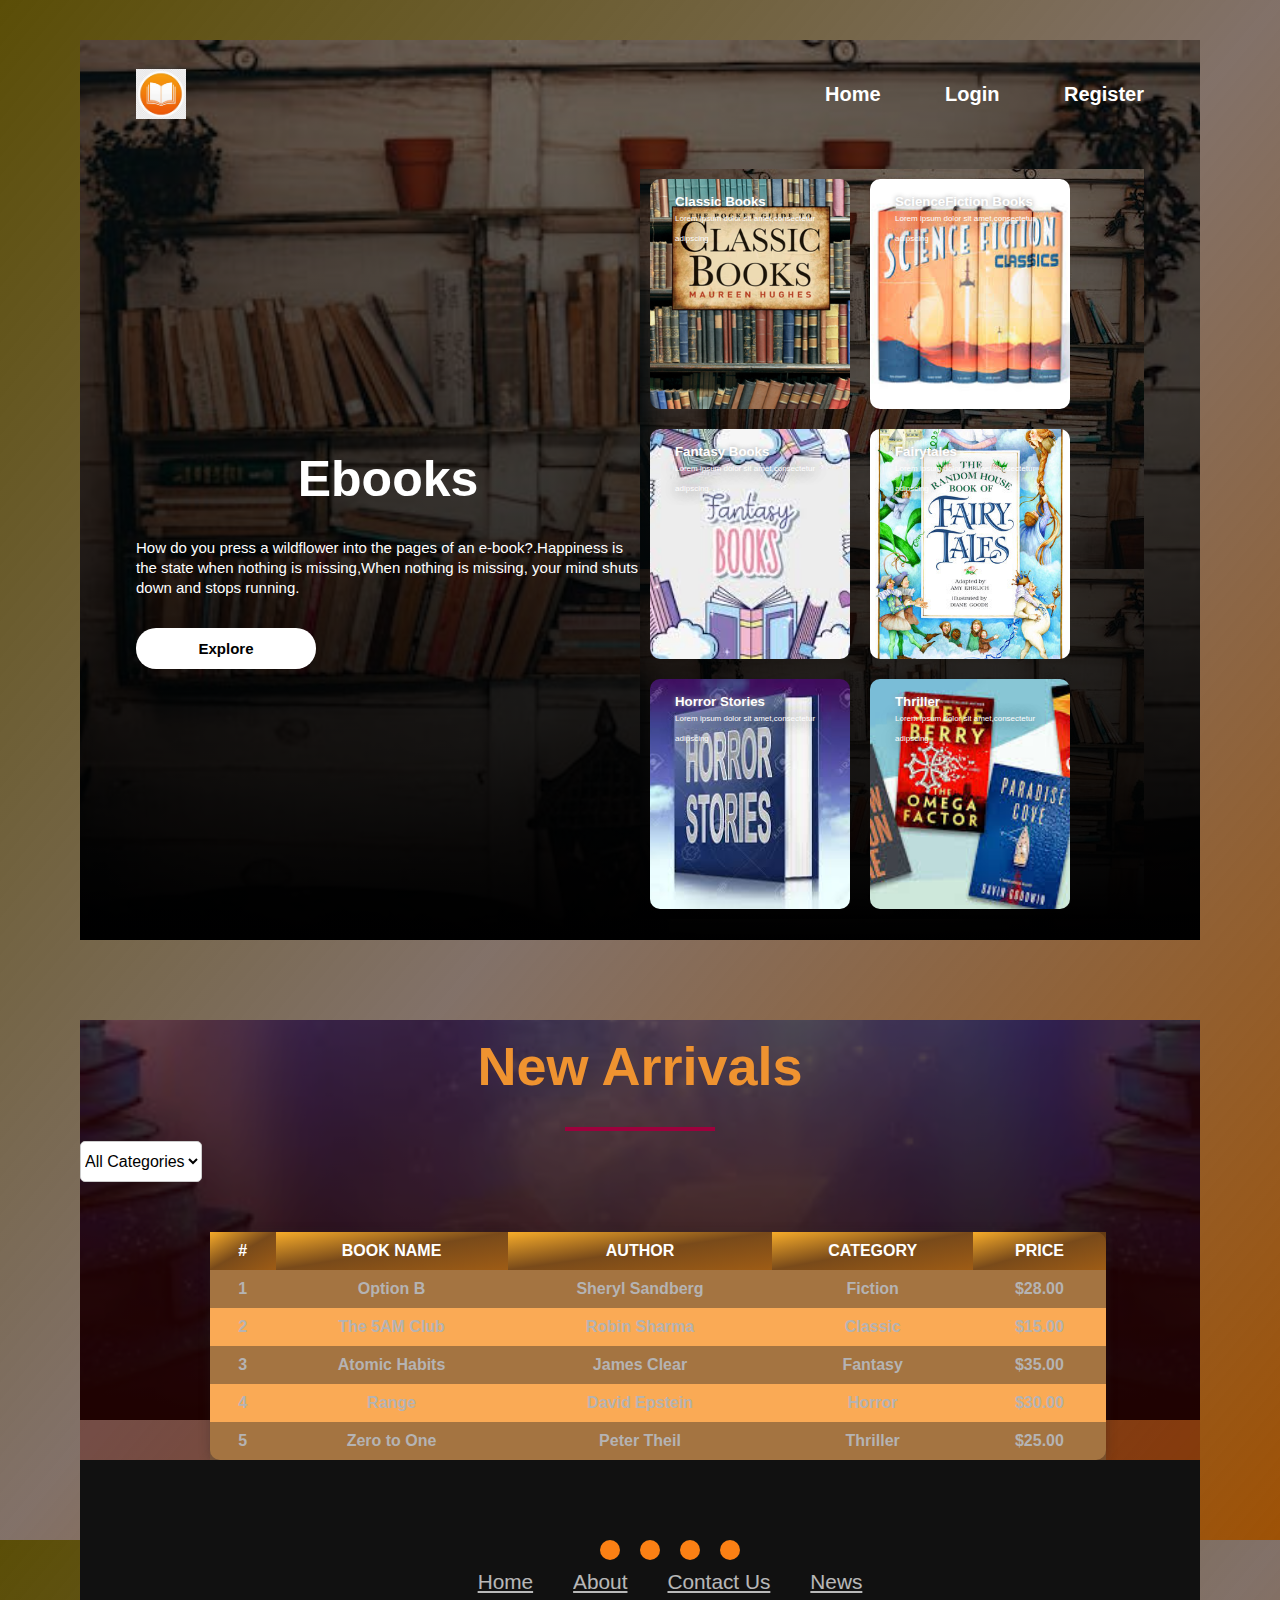
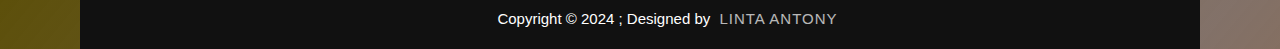
<file: index.html>
<!DOCTYPE html>
<html lang="en">
<head>
    <meta charset="UTF-8">
    <meta name="viewport" content="width=device-width, initial-scale=1.0">
    <title>Home</title>
    <link rel="stylesheet" href="/css/home.css">
    <link rel="stylesheet" href="/css/login.css">
    <link rel="stylesheet" href="/css/register1.css">

    <link href="https://fonts.googleapis.com/css2?family=Poetsen+One&display=swap" rel="stylesheet">
    <link rel="stylesheet" href="https://cdnjs.cloudflare.com/ajax/libs/font-awesome/6.5.2/css/all.min.css" integrity="sha512-SnH5WK+bZxgPHs44uWIX+LLJAJ9/2PkPKZ5QiAj6Ta86w+fsb2TkcmfRyVX3pBnMFcV7oQPJkl9QevSCWr3W6A==" crossorigin="anonymous" referrerpolicy="no-referrer" />
<style>
:root {
    --base-color: #171717;
    --secondary-color: #a1460e;
    --action-color: #cc6d3d;
    --layover-color: #d2e1f36c;
  }

*{
    margin:0;
    padding:0;
    font-family:'Roboto',sans-serif;
   
}
body{
    background:linear-gradient(to bottom right, #5b4e07, #462d20ac, #9e5206);
}

.poetsen-one-regular {
    font-family: "Poetsen One", sans-serif;
    font-weight: 400;
    font-style: normal;
  }
  .container{
    
    width: 100%;
    height: 100vh;
    background-image: linear-gradient(rgba(0,0,0,0.5),rgba(0,0,0.5)),url("images/bg1.jpeg");
    background-position: center;
    background-size:cover ;
    padding-left: 5%;
    padding-right: 5%;
    box-sizing: border-box;
  }
  .navbar{
    height: 12%;
    display: flex;
    align-items: center;
  }
  .logo{
    width: 50px;
    cursor:pointer;

  }
  nav{
    flex:1;
    text-align: right;
  }
  nav ul li{
    list-style: none;
    display:inline-block;
    margin-left:60px;

  }
  nav ul li a{
    text-decoration: none;
    color:#fff;
    font-size:20px;
    font-weight: bold;
    transition:text-shadow 0.3s ease;
  }

  a:hover {
    text-shadow: 0 0 10px white, 0 0 20px white;
  }
  .row{
    display:flex;
    height:88% ;
    align-items: center;
  }
  .col{
    flex-basis: 50%;
    
    
  }
  h1{
    color:#fff;
    font-size: 50px;
  }
  p{
    color: #fff;
    font-size: 15px;
    line-height:20px;
    text-align: left;
  }
  button{
    width:180px;
    color:#000;
    font-size: 12px;
    padding: 12px 0;
    background: #fff;
    border:0;
    border-radius: 20px;
    outline: none;
    margin-top: 30px;
}

button:hover{
background: whitesmoke;
color: #ba4303;

box-shadow: 2px 2px 5px #00000056;
transform: scale(120%);


}
.flex-container{
    display: flex;
    
    flex-wrap: wrap;
    background-image: linear-gradient(rgba(0,0,0,0.5),rgba(0,0,0.5)),url("images/bg1.jpeg");

}
.card{
    
    width:200px;
    height: 230px;
    display:inline-flexbox;
    flex-flow: row wrap;
  
    border-radius:10px;
    padding:15px 25px;
    box-sizing: border-box;
    cursor: pointer;
    margin: 10px 10px;
   
    
    background-size: cover;
    transition: transform 0.5s;
}
.card1{
    background-image: url("images/classicbooks.jpg");
    background-position: center;  
}
.card2{
    background-image: url("images/sciencefiction.jpeg");
    background-position: center;  
}
.card3{
    background-image: url("images/fantasy.jpeg");
    background-position: center;  
}
.card4{
    background-image: url("images/fairytales.jpeg");
    background-position: center;  
}
.card5{
    background-image: url("images/horror.jpeg");
    background-position: center;  
}
.card6{
    background-image: url("images/Thriller.jpeg");
    background-position: center;  
}

.card:hover{
    transform:translateY(-20px) ;
    /* transform: scale(150%); */
}
h5{
    color:#fff ;
    text-shadow: 0 0 5px #999;
}
.card p{
    text-shadow: 0 0 15px #000;
    font-size: 8px;
}
/* ----------------- */
section{
    width:100%;
    height: 400px;
    margin:80px auto;
    background-image:linear-gradient(rgba(0,0,0,0.5),rgba(0,0,0.5)), url("images/book-bg3.jpeg");
    background-position: center;
    background-size:cover ;


}
.title{
    background-color: #5b070356;
    margin-top: 50px;
}

 .title h1{
    margin-top: 50px;
    text-align: center;
    font-size:6vmin ;
    padding-top: 15px;
    color:#ef9330;

}
.line{
    width:150px;
    height:4px;
    background:#9e013d;
    margin:10px auto;
}

table{
    

    height:200px;
    width:80%;
    margin-left: 130px;
    margin-top: 30px;
    background-color: #faaa55;
    text-align: center;
    border-radius: 10px;
    border-spacing: 2;
    border-collapse: collapse;
    box-shadow: 0 2px 12px rgba(32,32,32,.3);
    

}
th{

    background:linear-gradient(to bottom right, #f7ac2a, #643607ac, #9e5c15);
    color:white;
    font-family:Verdana, Geneva, Tahoma, sans-serif;
    text-transform: uppercase;

}

th,td{
    padding:10px 15px;
}
td{
    font-weight: bold;
}
tr:nth-child(odd){
    background-color: #7a5a39ac;
}

ul {
    list-style-type: none;
    padding: 0;
  }

footer{
    background-color: #111;

}
.footerContainer{
    width:100%;
    padding:70px 30px 20px;

}
.socialIcons{
    display: flex;
    justify-content: center;
}
.socialIcons a{
    text-decoration:none ;
    padding:10px;
    background-color: rgb(251, 128, 20);
    margin: 10px;
    border-radius: 50%;
}
.socialIcons a i{
    font: size 3em;
    color:black;
    opacity:0.9;
}
.socialIcons a :hover{
    background-color: white;
    transition: 0.5s;
}
.socialIcons a:hover{
    background-color: white;
    transition: 0.5s;
}
.footerNav ul{
   display: flex;
   justify-content: center;
   text-decoration: none;
   list-style: none;
}
.footerNav ul li a{
    color: white;
    margin:20px;
    
    list-style: none;
    font-size: 1.3em;
    opacity:0.7;
    transition:0.5s;
}
.footerNav ul li a:hover{
    opacity:1;
}
.footerBottom{
    color:white;
    text-align: center;
    margin-top: 15px;
}
.designer{
    opacity:0.7;
    text-transform: uppercase;
    letter-spacing: 1px;
    font-weight: 400;
    margin:0px 5px;
}


</style>




</head>
<body>
    <div class="container">
        
        <div class="navbar">
            <img src="images/booklogo.jpeg" class="logo" alt="book">
            <nav>
            <ul>
                <li><a href="pages/home.html">Home</a></li>
                <li><a href="pages/login.html">Login</a></li>
                <li><a href="pages/register1.html">Register</a></li>
            </ul>
        </nav>
        </div>

        <div class="row">
            <div class="col">
                <h1>Ebooks</h1>
                <p>
                    How do you press a wildflower into the pages of an e-book?.Happiness is the state when
                    nothing is missing,When nothing is missing, your mind shuts down and stops running.
                </p>
                <button type="button" style="font-size:15px;font-weight:bold;">Explore</button>
            </div>

            <div class="col">
              <div class="flex-container">
                <div class="card card1">
                    <h5>Classic Books</h5>
                    <p>Lorem ipsum dolor sit amet,consectetur adipscing</p>
                </div>

                <div class="card card2">
                    <h5>ScienceFiction Books</h5>
                    <p>Lorem ipsum dolor sit amet,consectetur adipscing</p>
                </div>

                <div class="card card3">
                    <h5>Fantasy Books</h5>
                    <p>Lorem ipsum dolor sit amet,consectetur adipscing</p>
                </div>

                <div class="card card4">
                    <h5>Fairytales</h5>
                    <p>Lorem ipsum dolor sit amet,consectetur adipscing</p>
                </div>

                <div class="card card5">
                    <h5>Horror Stories</h5>
                    <p>Lorem ipsum dolor sit amet,consectetur adipscing</p>
                </div>

                <div class="card card6">
                    <h5>Thriller</h5>
                    <p>Lorem ipsum dolor sit amet,consectetur adipscing</p>
                </div>

            </div>
            </div>


            </div>
    </div>

    <section>
        <div class="title">
            <h1> New Arrivals</h1>
            <div class="line"></div>
            <!--  -->
           
            <select id="categorySelect">
                <option value="all">All Categories</option>
                <option value="Fiction">Fiction</option>
                <option value="Classic">Classic</option>
                <option value="Fantasy">Fantasy</option>
                <option value="Horror">Horror</option>
              </select>
              
              <table id="dataTable">
                <thead>
                  <tr>
                    <th>#</th>
                    <th>Book Name</th>
                    <th>Author</th>
                    <th>Category</th>
                    <th>Price</th>
                  </tr>
                </thead>
                <tbody>
                  <tr class="Fiction">
                    <td>1</td>
                    <td>Option B</td>
                    <td>Sheryl Sandberg</td>
                    <td>Fiction</td>
                    <td>$28.00</td>
                  </tr>
                  <tr class="Classic">
                    <td>2</td>
                    <td>The 5AM Club</td>
                    <td>Robin Sharma</td>
                    <td>Classic</td>
                    <td>$15.00</td>
                  </tr>
                  <tr class="Fantasy">
                    <td>3</td>
                    <td>Atomic Habits</td>
                    <td>James Clear</td>
                    <td>Fantasy</td>
                    <td>$35.00</td>
                  </tr>
                  <tr class="Horror">
                    <td>4</td>
                    <td>Range</td>
                    <td>David Epstein</td>
                    <td>Horror</td>
                    <td>$30.00</td>
                  </tr>
                  <tr class="Thriller">
                    <td>5</td>
                    <td>Zero to One</td>
                    <td>Peter Theil</td>
                    <td>Thriller</td>
                    <td>$25.00</td>
                  </tr>
                </tbody>
              </table>
              <script>
              
                // JavaScript code
document
  .getElementById("categorySelect")
  .addEventListener("change", function () {
    const category = this.value;
    const table = document.getElementById("dataTable");
    const tableBody = table.querySelector("tbody");
    const tableRows = Array.from(tableBody.querySelectorAll("tr"));

    tableRows.forEach((row) => {
      if (row.classList.contains(category) || category === "all") {
        row.style.display = "table-row";
      } else {
        row.style.display = "none";
      }
    });

    // Adjust table height
    const visibleRows = tableBody.querySelectorAll(
      'tr[style="display: table-row;"]'
    );
    let totalHeight = 0;
    visibleRows.forEach((row) => {
      totalHeight += row.clientHeight;
    });
    table.style.height = totalHeight + "px";
  });

              </script>
          
        </div>


        <footer>
            <div class="footerContainer">
   
               <div class="socialIcons">
                   <a href=""><i class="fa-brands fa-facebook"></i></a>
                   <a href=""><i class="fa-brands fa-instagram"></i></a>
                   <a href=""><i class="fa-brands fa-twitter"></i></a>
                   <a href=""><i class="fa-brands fa-youtube"></i></a>
               </div>
               <div class="footerNav">
                   <ul>
                       <li><a href="">Home</a></li>
                       <li><a href="">About</a></li>
                       <li><a href="">Contact Us</a></li>
                       <li><a href="">News</a></li>
   
                   </ul>
                   <div class="footerBottom">
                       <p style="text-align: center;"> Copyright &copy; 2024 ;  Designed by <span class="designer">Linta Antony</span></p>
                   </div>
               </div>
              
            </div>
           </footer>
         </section>
         
       
</body>
</html>
</file>
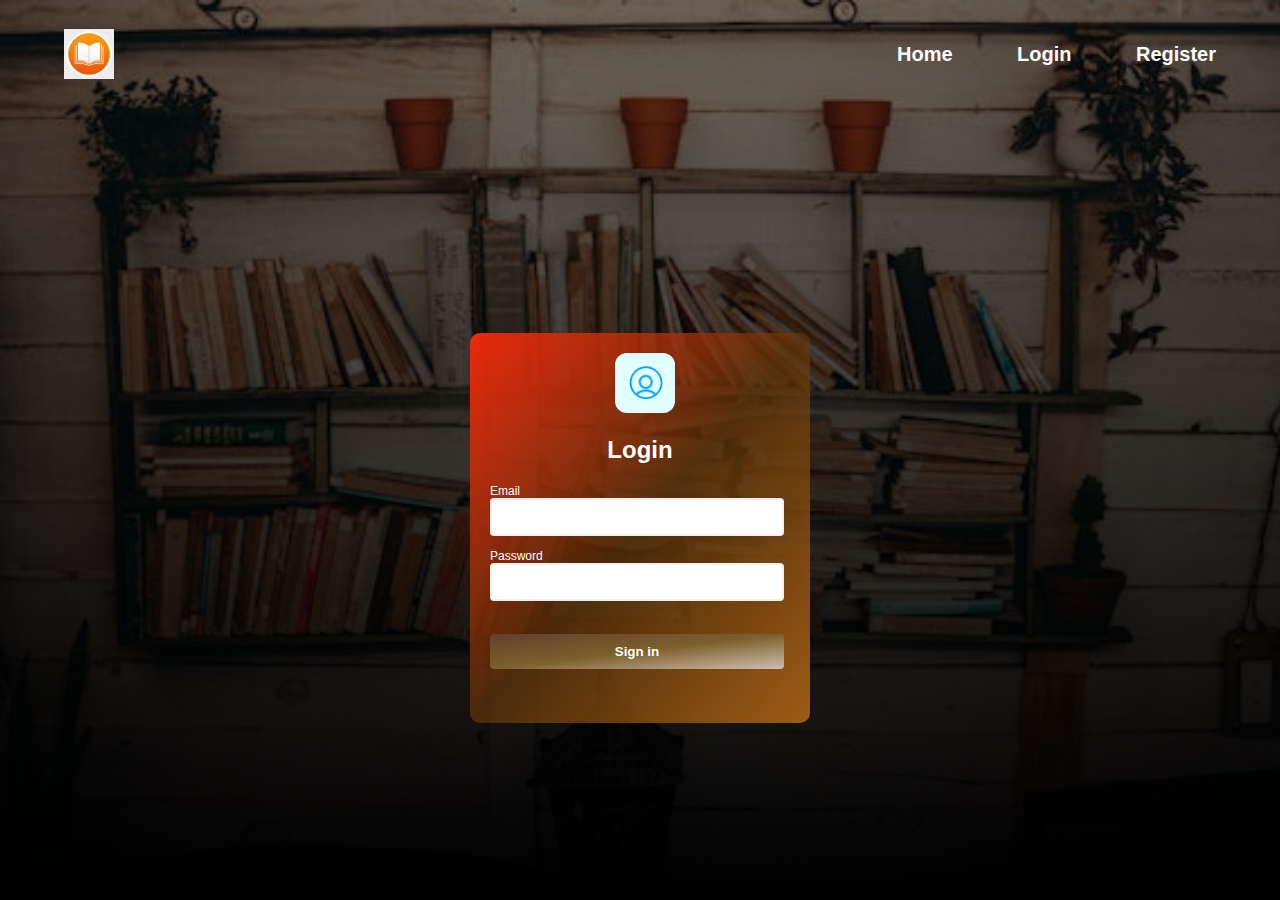
<file: pages/login.html>
<!DOCTYPE html>
<html lang="en">
<head>
    <meta charset="UTF-8">
    <meta name="viewport" content="width=device-width, initial-scale=1.0">
    <title>Login</title>
    <link rel="stylesheet" href="../css/login.css"/>
    <link href="https://fonts.googleapis.com/css2?family=Poetsen+One&display=swap" rel="stylesheet">
</head>
<body>
    <div class="container">
        <div class="navbar">
            <img src="../images/booklogo.jpeg" class="logo" alt="book1">
            <nav>
            <ul>
                <li><a href="../pages/home.html">Home</a></li>
                <li><a href="../pages/login.html">Login</a></li>
                <li><a href="../pages/register1.html">Register</a></li>
            </ul>
        </nav>
        </div>

        <div class="container2">
            
            <form id="form" action="./home.html">
                <!-- <img src="/images/user.webp"> -->
                <img src="../images/user3.webp" alt="book2">
                <h1>Login</h1>
        
                <div class="input-control">
                  <label for="email">Email</label>
                  <input id="email" name="email" type="text" />
                  <div class="error"></div>
                </div>
                <div class="input-control">
                  <label for="password">Password</label>
                  <input id="password" name="password" type="password" />
                  <div class="error"></div>
                </div>
                <button id="sub" type="submit">Sign in</button>
              </form>
            </div>
        
            
            <script type="module" src="../js/loginvalidation.js"></script>








        </div>









    </div>
</body>
</html>
</file>
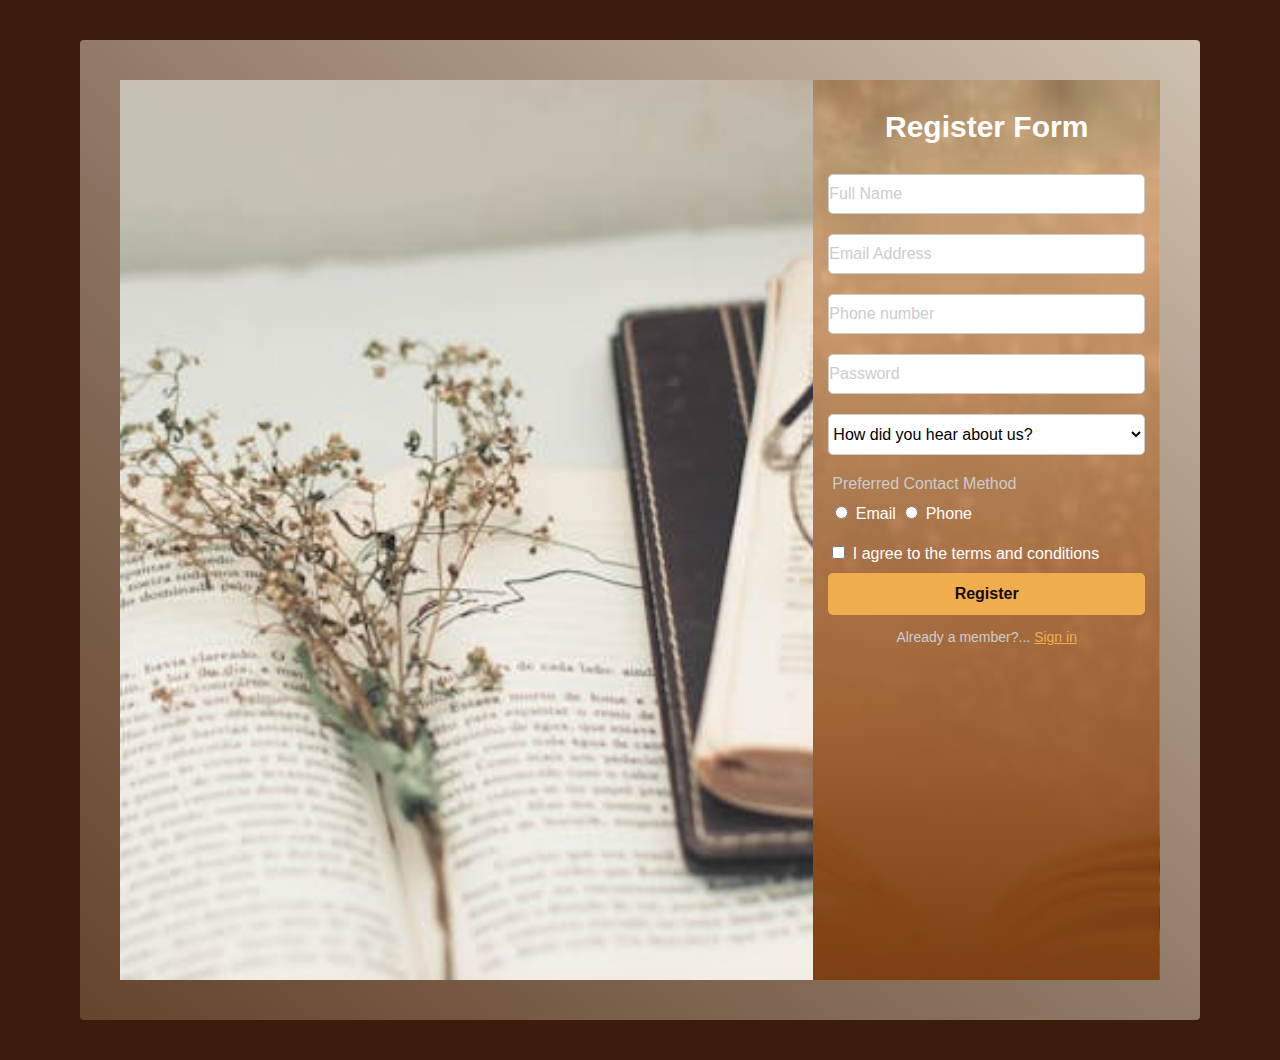
<file: pages/register1.html>
<!DOCTYPE html>
<html lang="en">
<head>
    <meta charset="UTF-8">
    <meta name="viewport" content="width=device-width, initial-scale=1.0">
    <title>Register Form</title>
    <link rel="stylesheet" href="../css/register1.css"/>
</head>
<body>
    <div class="container-main">

        <section class="box">
            <div class="box1">
            </div>

            <div class="box2">
                <div class="form-section">
                    <h1 style="font-size:  30px;font-family: Arial, Helvetica, sans-serif;font-weight: bold;">Register Form</h1>
                    <form>
                      <input
                        type="text"
                        id="name"
                        name="name"
                        placeholder="Full Name"
                        minlength="3"
                        maxlength="50"
                        required
                      />
                      <input
                        type="email"
                        id="email"
                        name="email"
                        placeholder="Email Address"
                        pattern="^[a-zA-Z0-9._%+-]+@[a-zA-Z0-9.-]+\.[a-zA-Z]{2,}$"
                        required
                      />
                      <input
                        type="tel"
                        id="tel"
                        name="tel"
                        placeholder="Phone number"
                        pattern="^\d{10}$"
                        required
                      />
                      <input
                        type="text"
                        id="password"
                        name="password"
                        placeholder="Password"
                        pattern="^(?=.*[a-z])(?=.*[A-Z])(?=.*\d)[a-zA-Z\d]{8,}$"
                        required
                      />
            
                      <select id="refer" name="refer" required>
                        <option value="" disabled selected>
                          How did you hear about us?
                        </option>
                        <option value="facebook">Facebook</option>
                        <option value="linkedin">LinkedIn</option>
                        <option value="google">Google</option>
                      </select>
                      <fieldset class="dining-space">
                        <legend>Preferred Contact Method</legend>
                        <label>
                          <input type="radio" name="contact" value="email" required />
                          Email
                        </label>
                        <label>
                          <input type="radio" name="contact" value="phone" required />
                          Phone
                        </label>
                      </fieldset>
            
                      <label>
                        <input type="checkbox" name="terms" required />
                        I agree to the terms and conditions
                      </label>
            
                      <button type="submit" class="book-btn" style="font-weight: bold;font-family: 'Segoe UI', Tahoma, Geneva, Verdana, sans-serif;">Register</button>
                    </form>
                    <p>Already a member?... <a href="login.html">Sign in</a></p>
                  </div>









            </div>




        </section>























    </div>
</body>
</html>
</file>
<file: css/home.css>
:root {
    --base-color: #171717;
    --secondary-color: #a1460e;
    --action-color: #cc6d3d;
    --layover-color: #d2e1f36c;
  }

*{
    margin:0;
    padding:0;
    font-family:'Roboto',sans-serif;
   
}
body{
    background:linear-gradient(to bottom right, #5b4e07, #462d20ac, #9e5206);
}

.poetsen-one-regular {
    font-family: "Poetsen One", sans-serif;
    font-weight: 400;
    font-style: normal;
  }
  .container{
    
    width: 100%;
    height: 100vh;
    background-image: linear-gradient(rgba(0,0,0,0.5),rgba(0,0,0.5)),url("/images/bg1.jpeg");
    background-position: center;
    background-size:cover ;
    padding-left: 5%;
    padding-right: 5%;
    box-sizing: border-box;
  }
  .navbar{
    height: 12%;
    display: flex;
    align-items: center;
  }
  .logo{
    width: 50px;
    cursor:pointer;

  }
  nav{
    flex:1;
    text-align: right;
  }
  nav ul li{
    list-style: none;
    display:inline-block;
    margin-left:60px;

  }
  nav ul li a{
    text-decoration: none;
    color:#fff;
    font-size:20px;
    font-weight: bold;
    transition:text-shadow 0.3s ease;
  }

  a:hover {
    text-shadow: 0 0 10px white, 0 0 20px white;
  }
  .row{
    display:flex;
    height:88% ;
    align-items: center;
  }
  .col{
    flex-basis: 50%;
    
    
  }
  h1{
    color:#fff;
    font-size: 50px;
  }
  p{
    color: #fff;
    font-size: 15px;
    line-height:20px;
    text-align: left;
  }
  button{
    width:180px;
    color:#000;
    font-size: 12px;
    padding: 12px 0;
    background: #fff;
    border:0;
    border-radius: 20px;
    outline: none;
    margin-top: 30px;
}

button:hover{
background: whitesmoke;
color: #ba4303;

box-shadow: 2px 2px 5px #00000056;
transform: scale(120%);


}
.flex-container{
    display: flex;
    
    flex-wrap: wrap;
    background-image: linear-gradient(rgba(0,0,0,0.5),rgba(0,0,0.5)),url("/images/bg1.jpeg");

}
.card{
    
    width:200px;
    height: 230px;
    display:inline-flexbox;
    flex-flow: row wrap;
  
    border-radius:10px;
    padding:15px 25px;
    box-sizing: border-box;
    cursor: pointer;
    margin: 10px 10px;
   
    
    background-size: cover;
    transition: transform 0.5s;
}
.card1{
    background-image: url("/images/classicbooks.jpg");
    background-position: center;  
}
.card2{
    background-image: url("/images/sciencefiction.jpeg");
    background-position: center;  
}
.card3{
    background-image: url("/images/fantasy.jpeg");
    background-position: center;  
}
.card4{
    background-image: url("/images/fairytales.jpeg");
    background-position: center;  
}
.card5{
    background-image: url("/images/horror.jpeg");
    background-position: center;  
}
.card6{
    background-image: url("images/Thriller.jpeg");
    background-position: center;  
}

.card:hover{
    transform:translateY(-20px) ;
    /* transform: scale(150%); */
}
h5{
    color:#fff ;
    text-shadow: 0 0 5px #999;
}
.card p{
    text-shadow: 0 0 15px #000;
    font-size: 8px;
}
/* ----------------- */
section{
    width:100%;
    height: 400px;
    margin:80px auto;
    background-image:linear-gradient(rgba(0,0,0,0.5),rgba(0,0,0.5)), url("images/book-bg3.jpeg");
    background-position: center;
    background-size:cover ;


}
.title{
    background-color: #5b070356;
    margin-top: 50px;
}

 .title h1{
    margin-top: 50px;
    text-align: center;
    font-size:6vmin ;
    padding-top: 15px;
    color:#ef9330;

}
.line{
    width:150px;
    height:4px;
    background:#9e013d;
    margin:10px auto;
}

table{
    

    height:200px;
    width:80%;
    margin-left: 130px;
    margin-top: 30px;
    background-color: #faaa55;
    text-align: center;
    border-radius: 10px;
    border-spacing: 2;
    border-collapse: collapse;
    box-shadow: 0 2px 12px rgba(32,32,32,.3);
    

}
th{

    background:linear-gradient(to bottom right, #f7ac2a, #643607ac, #9e5c15);
    color:white;
    font-family:Verdana, Geneva, Tahoma, sans-serif;
    text-transform: uppercase;

}

th,td{
    padding:10px 15px;
}
td{
    font-weight: bold;
}
tr:nth-child(odd){
    background-color: #7a5a39ac;
}

ul {
    list-style-type: none;
    padding: 0;
  }

footer{
    background-color: #111;

}
.footerContainer{
    width:100%;
    padding:70px 30px 20px;

}
.socialIcons{
    display: flex;
    justify-content: center;
}
.socialIcons a{
    text-decoration:none ;
    padding:10px;
    background-color: rgb(251, 128, 20);
    margin: 10px;
    border-radius: 50%;
}
.socialIcons a i{
    font: size 3em;
    color:black;
    opacity:0.9;
}
.socialIcons a :hover{
    background-color: white;
    transition: 0.5s;
}
.socialIcons a:hover{
    background-color: white;
    transition: 0.5s;
}
.footerNav ul{
   display: flex;
   justify-content: center;
   text-decoration: none;
   list-style: none;
}
.footerNav ul li a{
    color: white;
    margin:20px;
    
    list-style: none;
    font-size: 1.3em;
    opacity:0.7;
    transition:0.5s;
}
.footerNav ul li a:hover{
    opacity:1;
}
.footerBottom{
    color:white;
    text-align: center;
    margin-top: 15px;
}
.designer{
    opacity:0.7;
    text-transform: uppercase;
    letter-spacing: 1px;
    font-weight: 400;
    margin:0px 5px;
}
</file>
<file: css/login.css>
:root {
    --base-color: #171717;
    --secondary-color: #a1460e;
    --action-color: #cc6d3d;
    --layover-color: #d2e1f36c;
  }

*{
    margin:0;
    padding:0;
    font-family:'Roboto',sans-serif;
}


.poetsen-one-regular {
    font-family: "Poetsen One", sans-serif;
    font-weight: 400;
    font-style: normal;
  }
  .container{
    
    width: 100%;
    height: 100vh;
    background-image: linear-gradient(rgba(0,0,0,0.5),rgba(0,0,0.5)),url("../images/bg1.jpeg");
    background-position: center;
    background-size:cover ;
    padding-left: 5%;
    padding-right: 5%;
    box-sizing: border-box;
  }
  .navbar{
    height: 12%;
    display: flex;
    align-items: center;
  }
  .logo{
    width: 50px;
    cursor:pointer;

  }
  nav{
    flex:1;
    text-align: right;
  }
  nav ul li{
    list-style: none;
    display:inline-block;
    margin-left:60px;

  }
  nav ul li a{
    text-decoration: none;
    color:#fff;
    font-size:20px;
    font-weight: bold;
    transition:text-shadow 0.3s ease;
  }

  a:hover {
    text-shadow: 0 0 10px white, 0 0 20px white;
  }



  #form {
    width: 300px;
    height: 350px;
    margin: 25vh auto 0 auto;
    padding: 20px;
    background: linear-gradient(to bottom right, #ec290b, #643607ac, #9e5c15);
    color: white;
    border-radius: 10px;
    font-size: 12px;
  }
  #form img{
    height: 60px;
    width: 60px;
    margin-left: 125px;
    border-radius: 12px;
    background-color: #9e5c15;
  }
  #form h1 {
    color: white;
    text-align: center;
    padding: 20px;

  }
  #form button {
    padding:10px;
    margin-top: 20px;
    width: 98%;
    color: white;
    background: linear-gradient(to top left, #cfbeaf, rgb(124, 96, 44), #643f2c);
    border: none;
    border-radius: 4px;
    transition: box-shadow 0.3s ease-in-out;
  }
  
  #form button:hover {
    padding: 10px;
   
    margin-top: 10px;
    width: 98%;
    color: white;
    background: linear-gradient(to top right, #64452c, #917a69, #cfc1af);
    border: none;
    border-radius: 4px;
    box-shadow: 0 0 5px rgb(255, 183, 165), 0 0 10px #4c150c, 0 0 15px #fb8f03,
      0 0 20px #652e14, 0 0 35px #b76526, 0 0 40px #31200f;
  }
  #sub{
    font-weight: bold;
  }
  #sub:hover {
    cursor: pointer;
  }
  
  .input-control {
    display: flex;
    flex-direction: column;
  }
  
  .input-control input {
    border: 2px solid #f0f0f0;
    border-radius: 4px;
    display: block;
    font-size: 12px;
    padding: 10px;
    width: 90%;
  }
  
  .input-control input:focus {
    outline: 0;
  }
  
  /* added in for form validation */
  
  .input-control.success input {
    border-color: rgb(121, 237, 5);
  }
  
  .input-control.error input {
    border-color: #e60633;
    
  }
  
  .input-control .error {
    color: #f4f1f1;
    font-size: 10px;
    height: 13px;
  }
</file>
<file: css/register1.css>
:root {
    --base-color: #171717;
    --secondary-color: #a1460e;
    --action-color: #cc6d3d;
    --layover-color: #d2e1f36c;
  }

  body {
    background-color: rgb(60, 28, 12);
    padding: 40px 80px;
    margin: 0;
    color: rgb(181, 179, 179);
    font-family: 'Gill Sans', 'Gill Sans MT', Calibri, 'Trebuchet MS', sans-serif;
  }
  .container-main {
    background: linear-gradient(to top right, #64452c, #917a69, #cfc1af);
    border: none;
    border-radius: 4px;
    padding: 40px;
    height: 100vh;
    background-position: center;
    background-size:cover ;
  }
  .box {
   
    display: flex;
    height: 100vh;
   
    background-position: center;
    background-size:cover ;
  }
  .box1{
    background-image: url("/images/book-temp.jpeg");
    background-position: center;
    background-size:cover ;
    display: flex;
    padding-top: 40px;
    align-items: start;
    flex: 2;
   /* width: 10%; */
  }
  
  .box2 {
    background-image: linear-gradient(rgba(241, 138, 47, 0.5),rgb(126, 63, 18)),url("/images/book-bg1.jpeg");
    background-position: center;
    background-size:cover ;
    color: #fff;
    height: 100vh;
    width: 50px;
    justify-content: center;
    flex: 1;
  }
  form {
    
    display: flex;
    flex-direction: column;
    padding-left: 15px;
    padding-right: 15px;
    
    
  }
  p {
    text-align: center;
    font-size: 14px;
    color: #ccc;
  }
  
  h1 {

    margin-top: 30px;
    margin-bottom: 30px;
    text-align: center;
  }

  input[type="text"], 
  input[type="email"],
  input[type="password"],
  input[type="tel"],
  select {
    background-color: white;
   
    border-bottom: 1px solid #666;
    color: #000000;
    padding: 10px 0;
    margin-bottom: 20px;
    transition: border-color 0.3s ease, color 0.3s ease;

    

    border: 1px solid #ccc;
    border-radius: 5px;
    font-size: 16px;
  }

  input:hover,
  select:hover {
    color: rgb(9, 9, 9);
    border-bottom-color: white;
  }
  
  input::placeholder,
  select::placeholder {
    color: #cccccc;
    transition: color 0.3s ease, text-shadow 0.3s ease;
  }
  
  input:hover::placeholder,
  select:hover::placeholder {
    color: rgb(247, 189, 82);
    text-shadow: 0 0 5px white;
  }

  option {
    background-color: linear-gradient(rgba(255, 255, 255, 0.5),rgb(143, 93, 57));
    color: rgb(246, 168, 12);
  }
  
  
  input[type="checkbox"],
  input[type="radio"] {
    accent-color: #f0ad4e;
  }
  

  .dining-space {
    border: none;
    padding: 0;
    margin-bottom: 20px;
  }
  legend {
    color: #ccc;
    padding-bottom: 10px;
  }
  
  a{
    color: #f0ad4e;
    transition: color 0.3s ease, text-shadow 0.3s ease;
  }
  
  a:hover{
    color: white;
    text-shadow: 0 0 5px white;
  
  }

   
  .book-btn {
    background-color: #f0ad4e;
    color: #150909;
    padding: 12px;
    border-radius: 5px;
    border: none;
    cursor: pointer;
    font-size: 16px;
    margin-top: 10px;
    transition: color 0.9s ease, text-shadow 0.9s ease-in-out, box-shadow 0.9s ease-in-out; 
  }
  .book-btn:hover {
    background-color: #0c0802;
    color: #ccc;
    text-shadow: 
    0 0 5px #b0b659,
    0 0 10px #b65959,
    0 0 15px #b66759,
    0 0 20px #db6034,
    0 0 35px #ff2a00,
    0 0 40px #db6c34;
  
    box-shadow: 
    0 0 5px rgb(255, 183, 165),
    0 0 10px #4c150c,
    0 0 15px #fb8f03,
    0 0 20px #652e14,
    0 0 35px #b76526,
    0 0 40px #31200f;
  }
</file>
